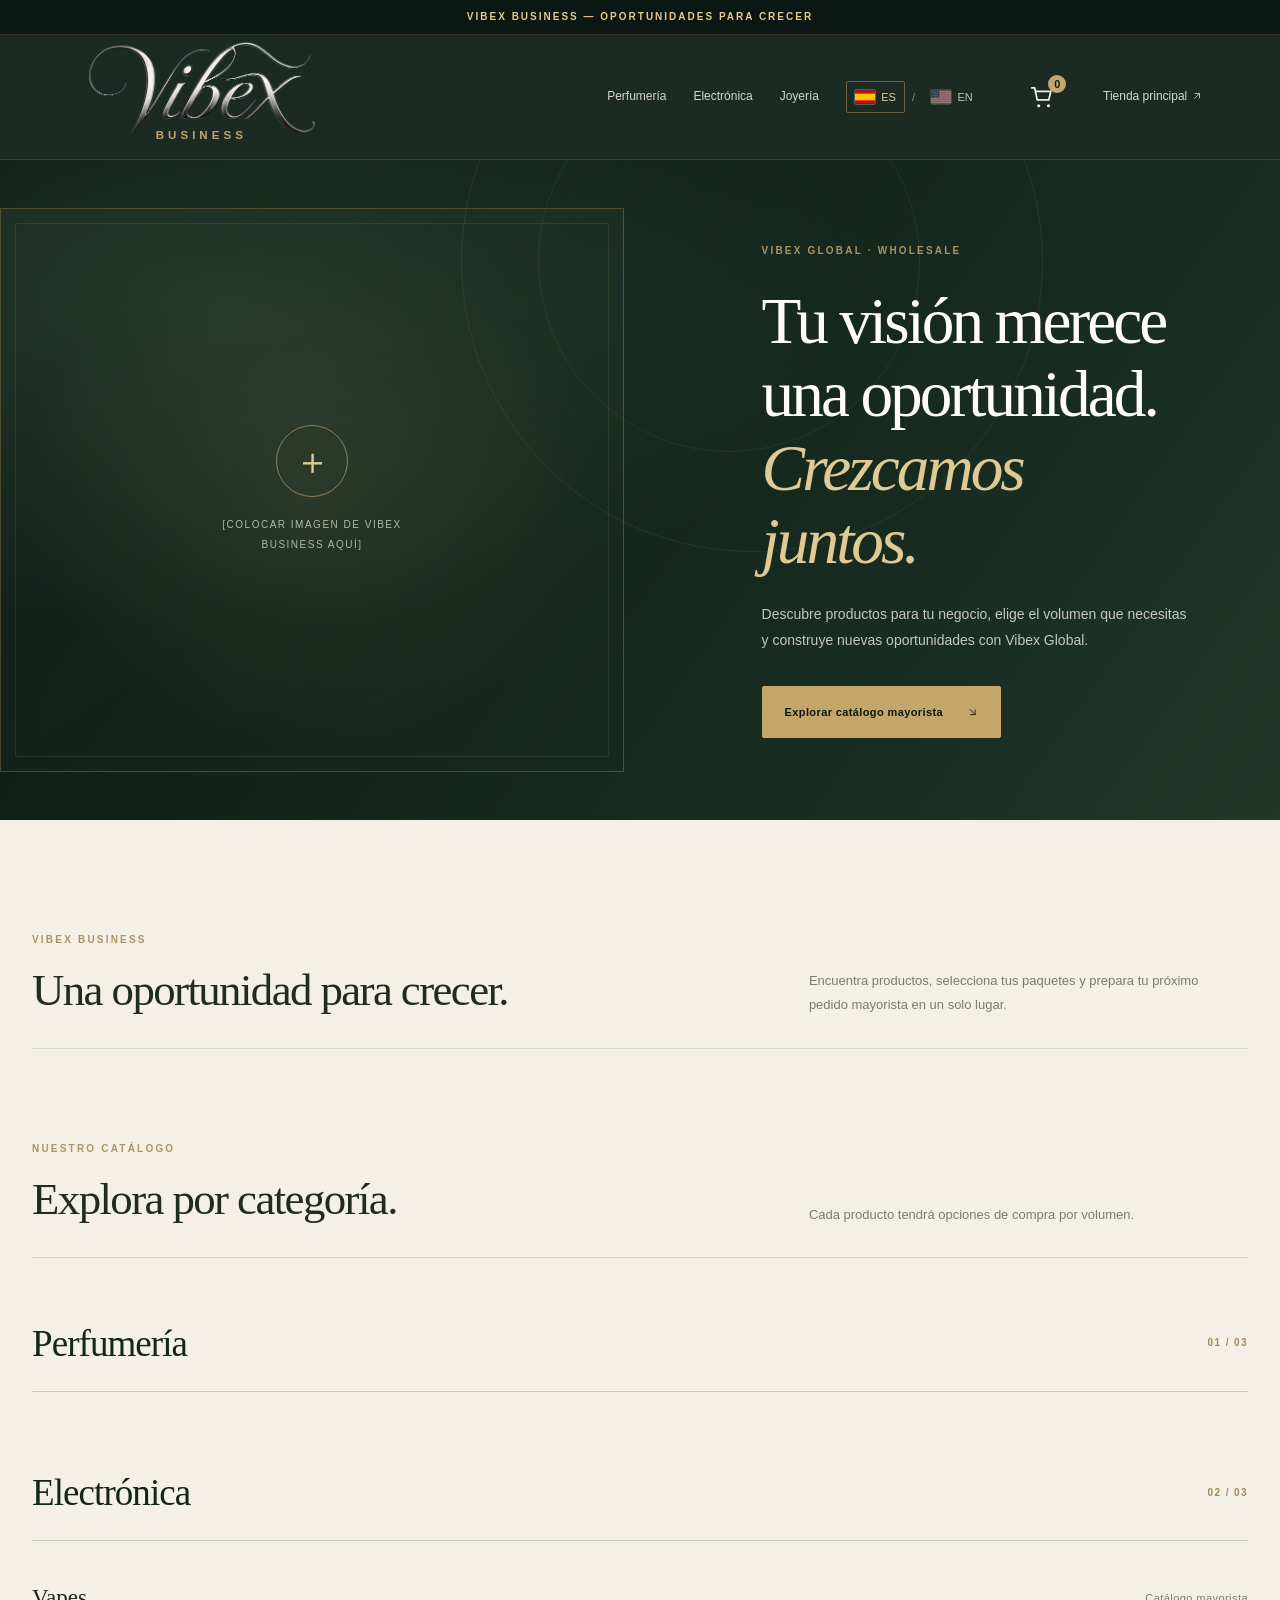
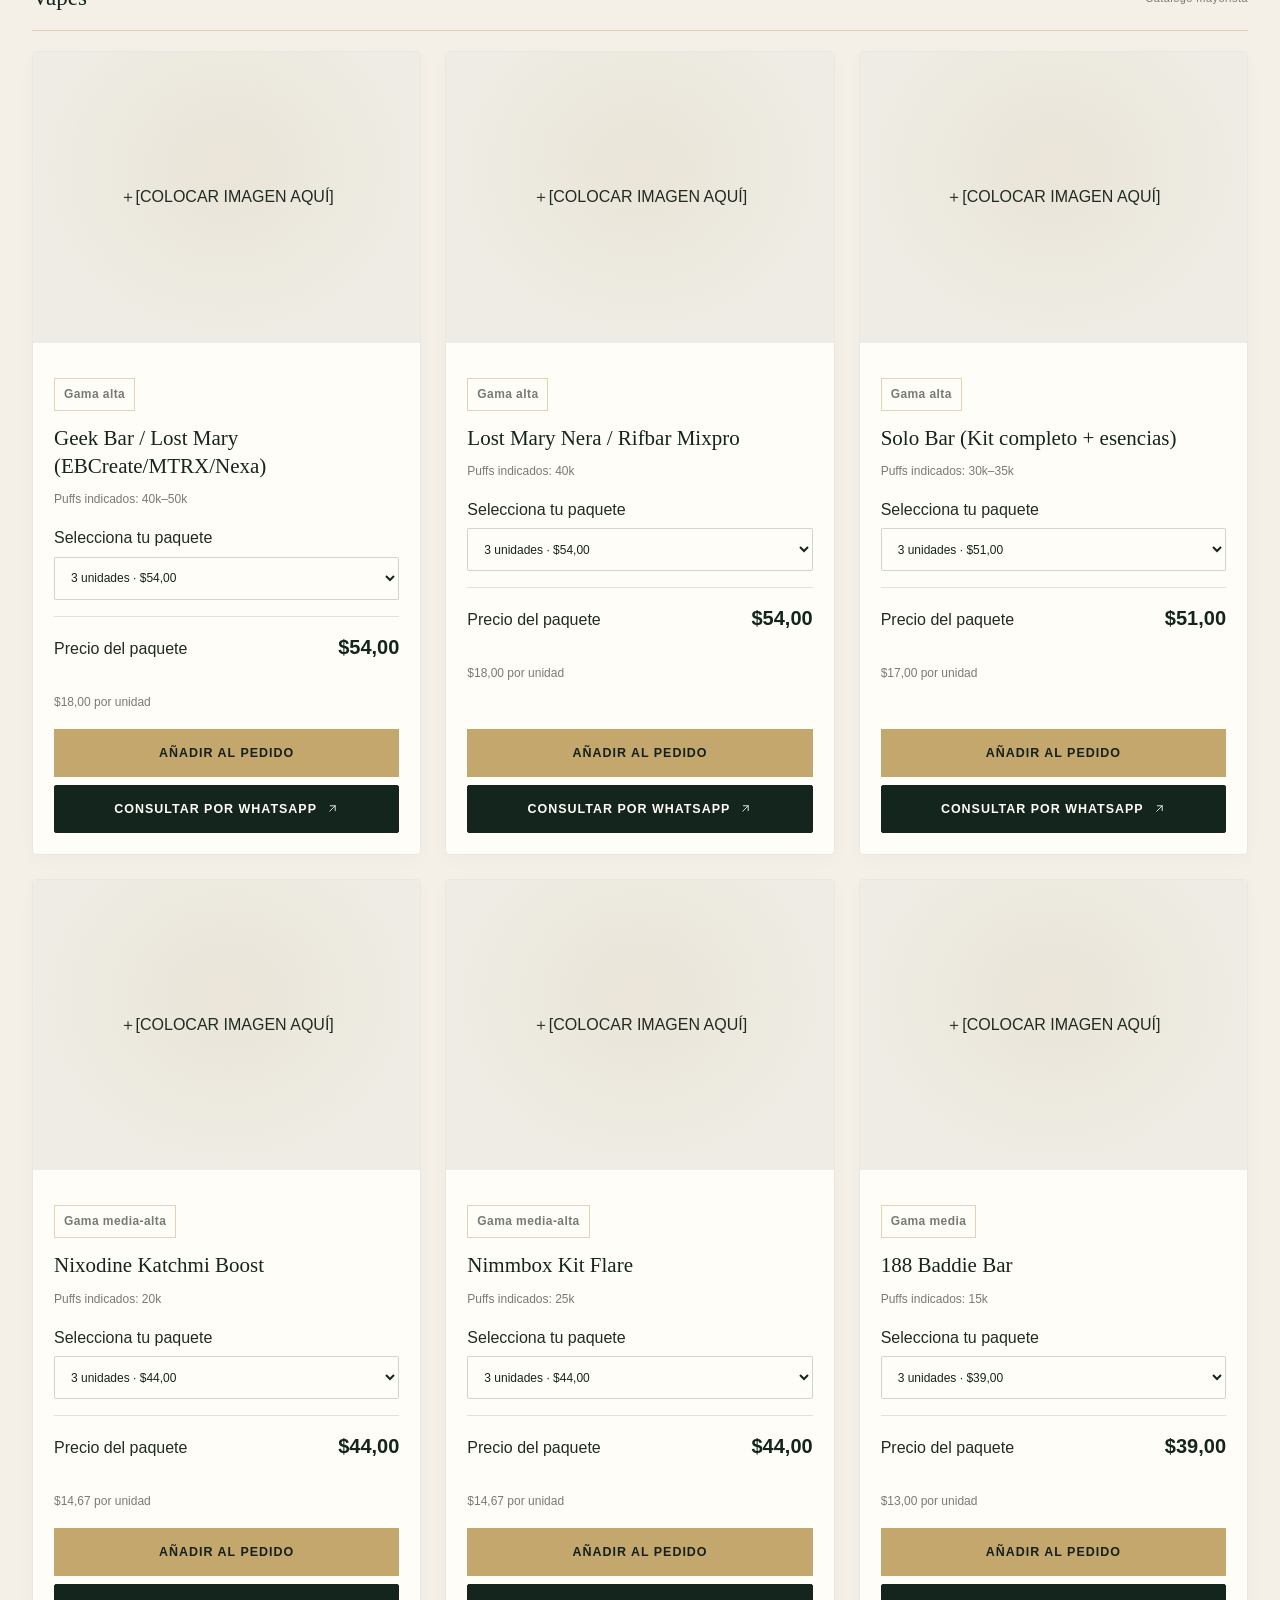
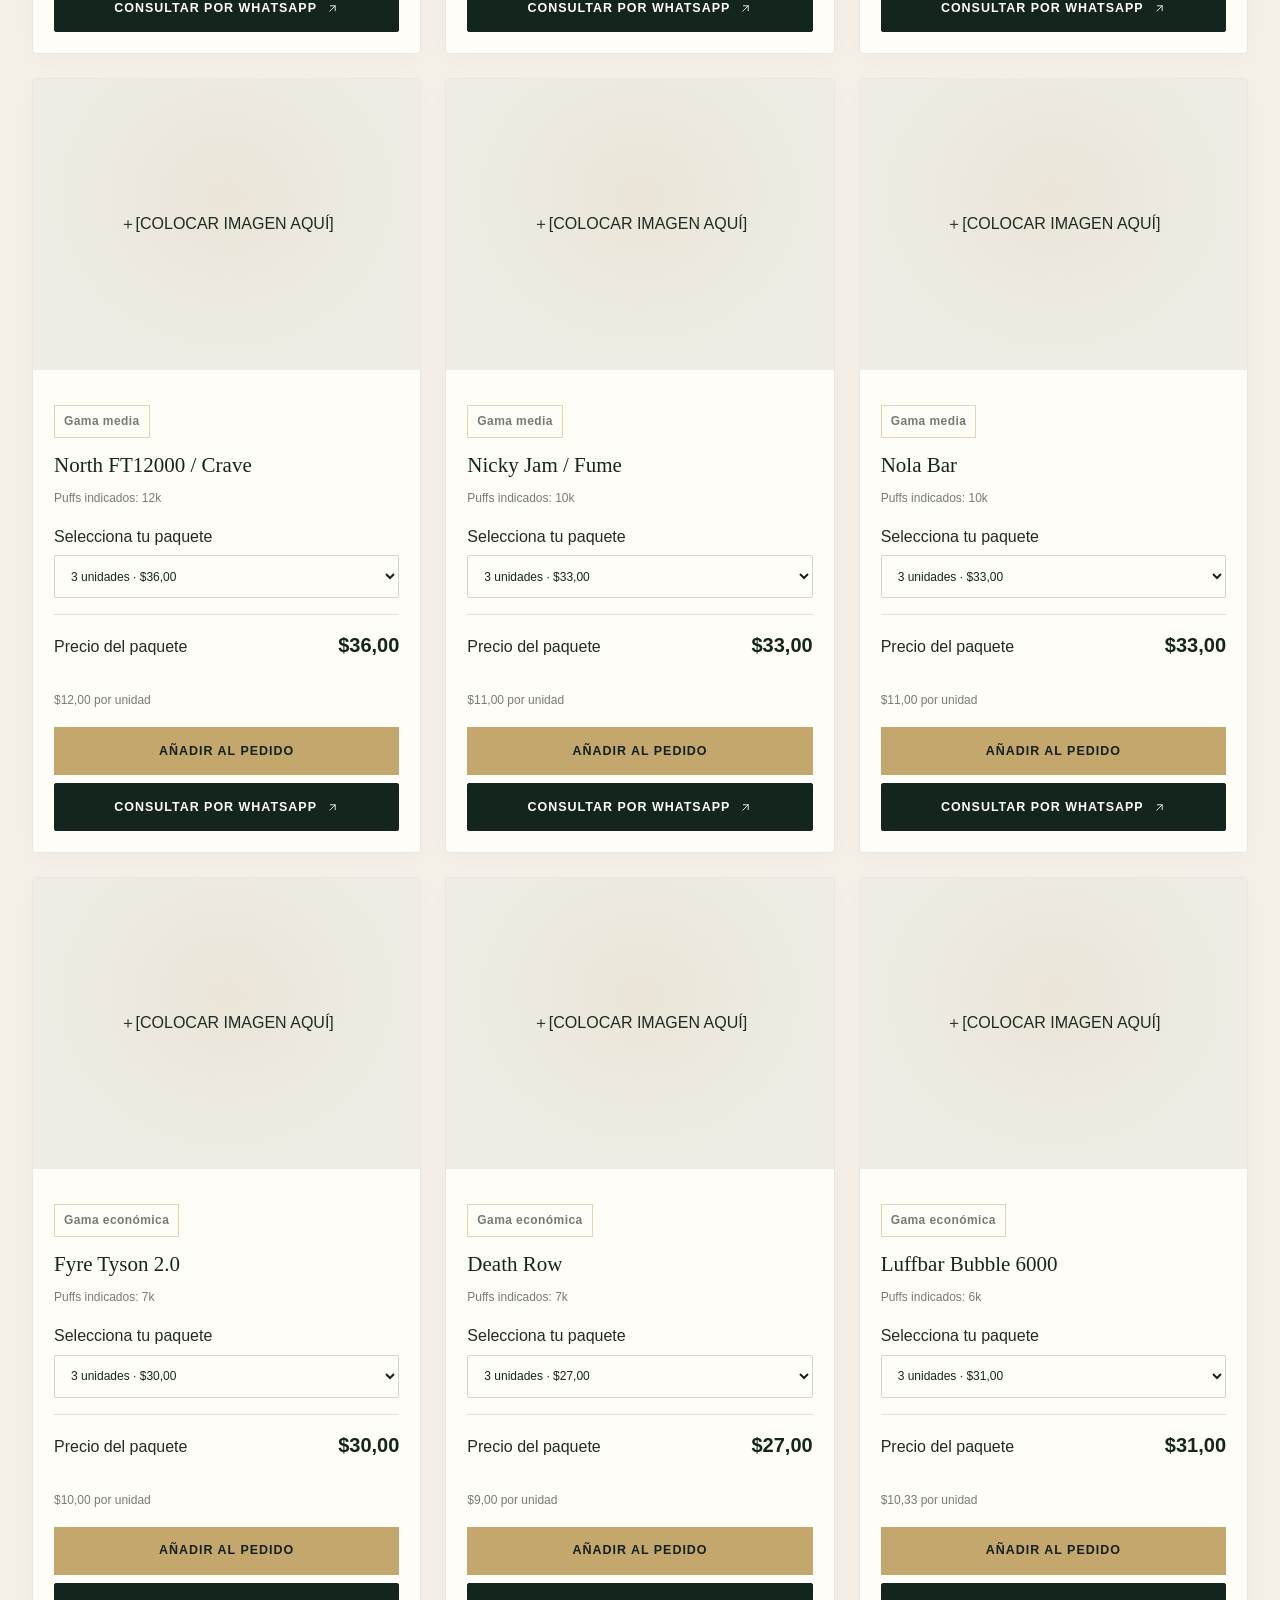
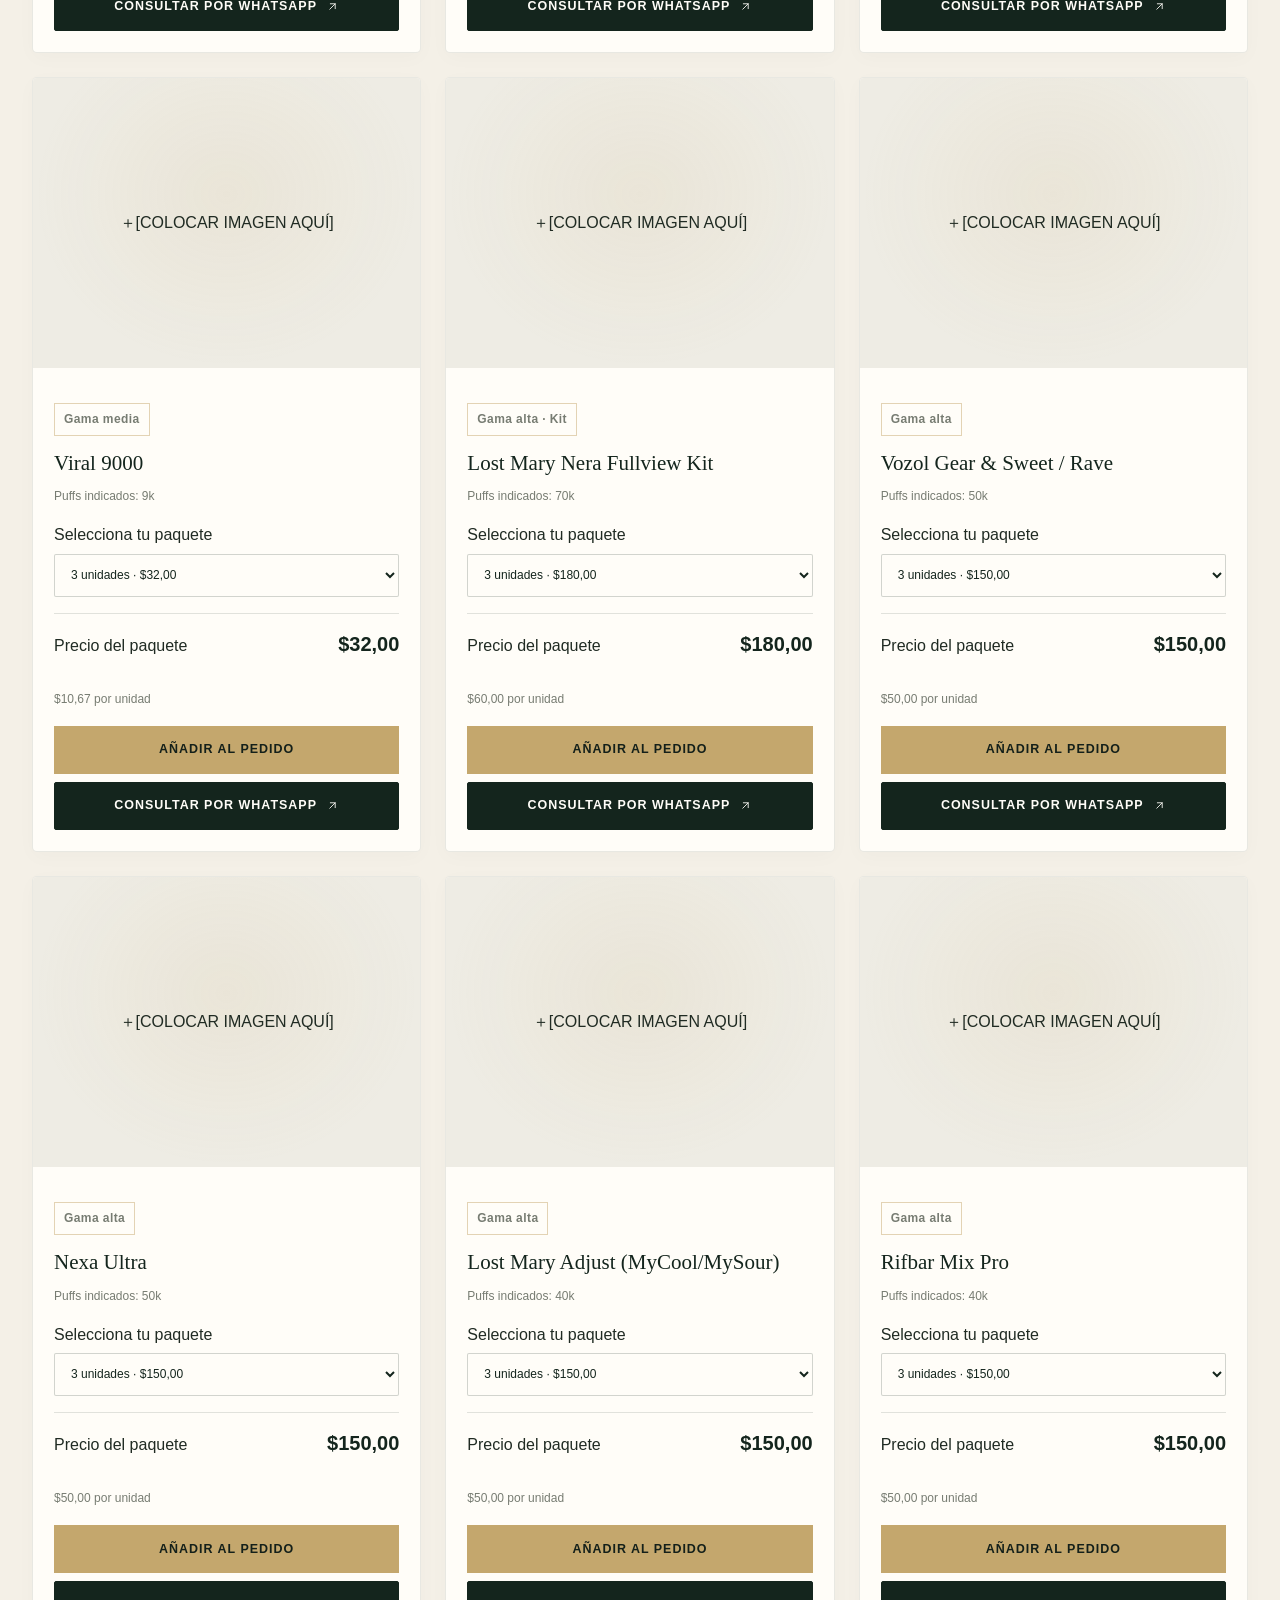
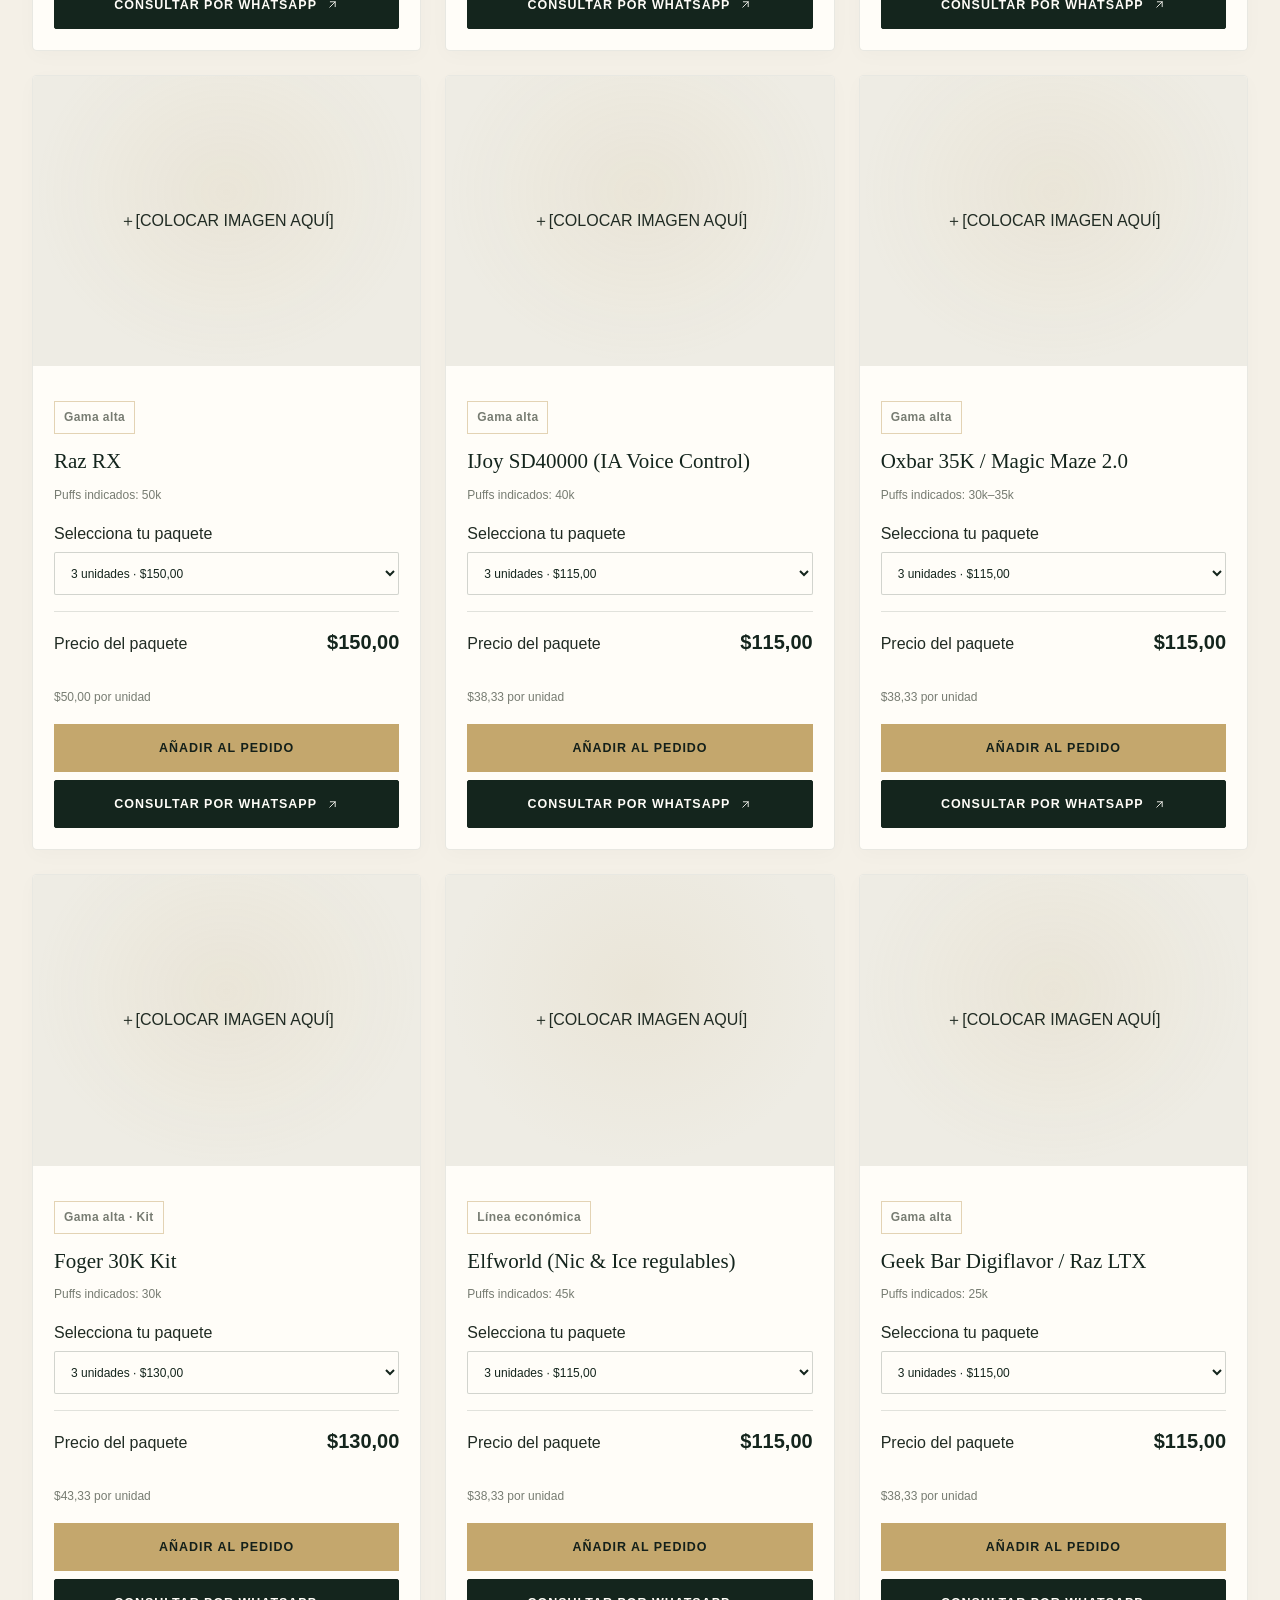
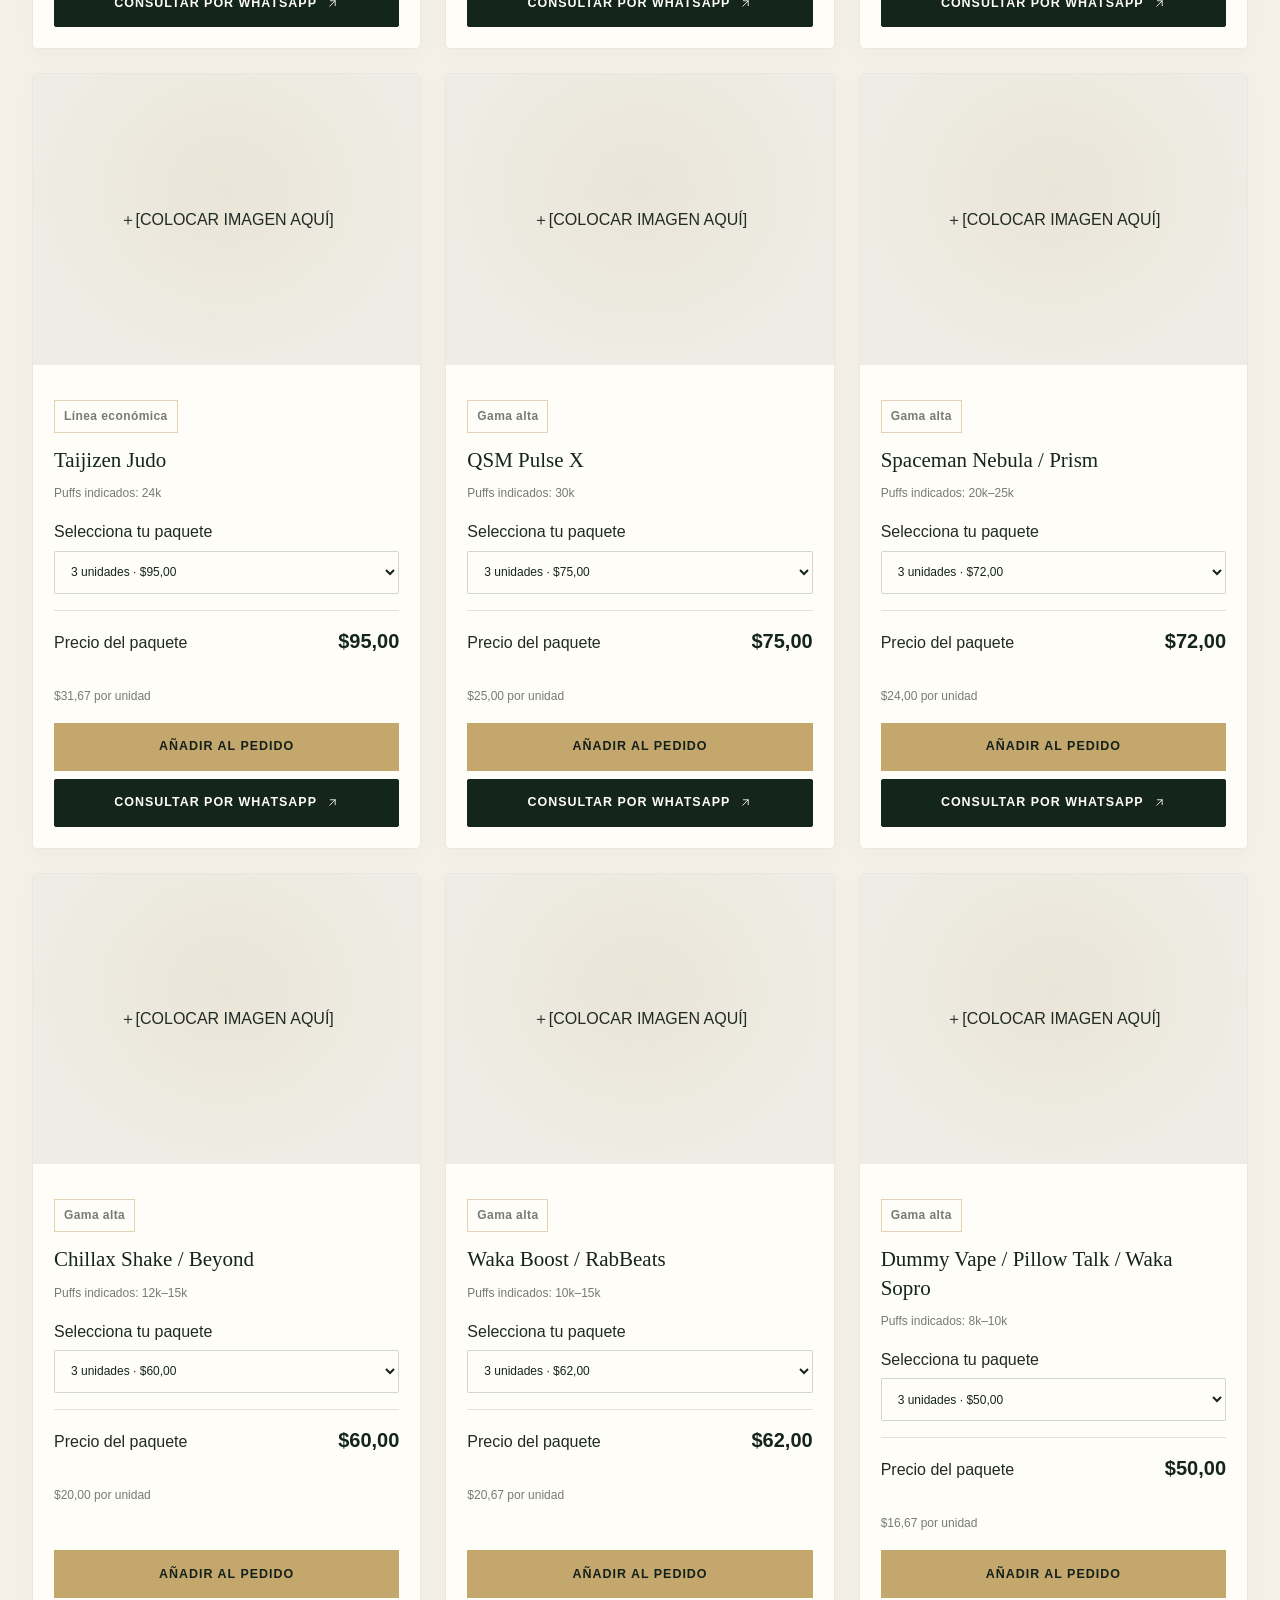
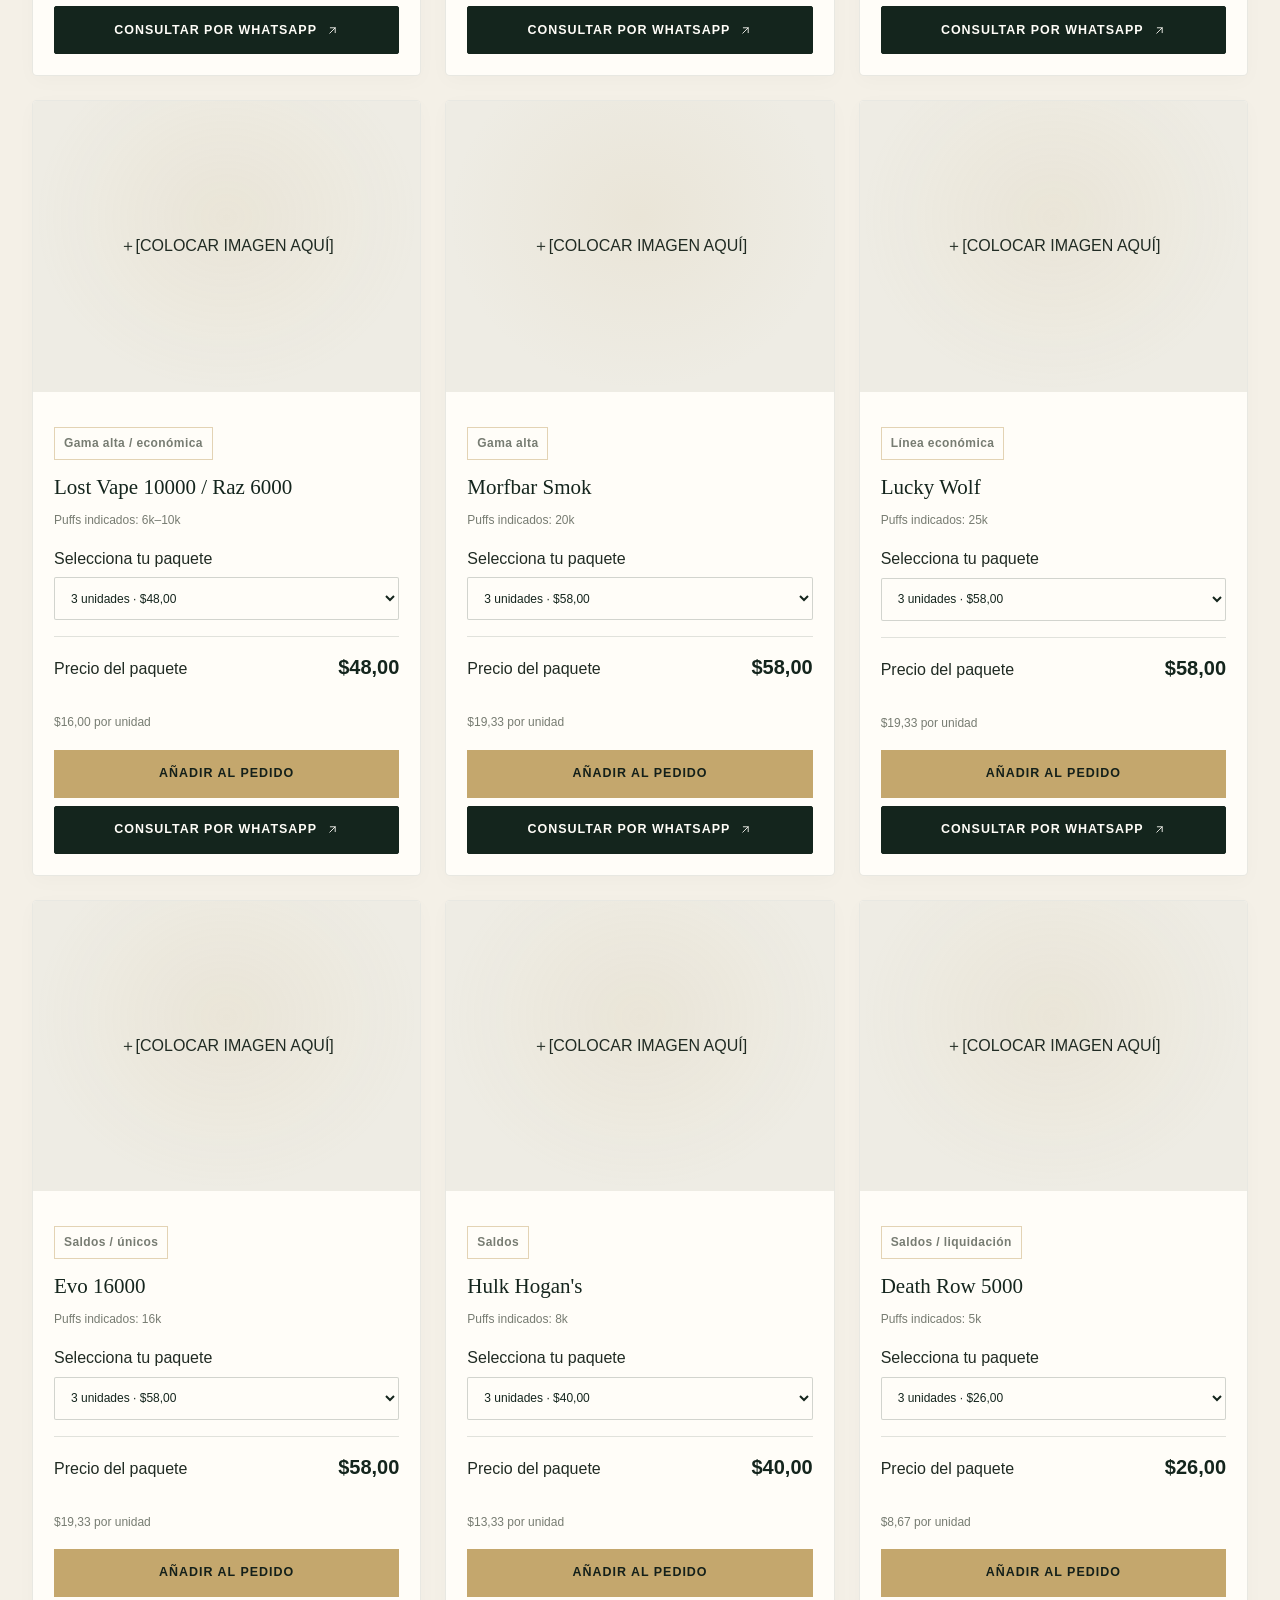
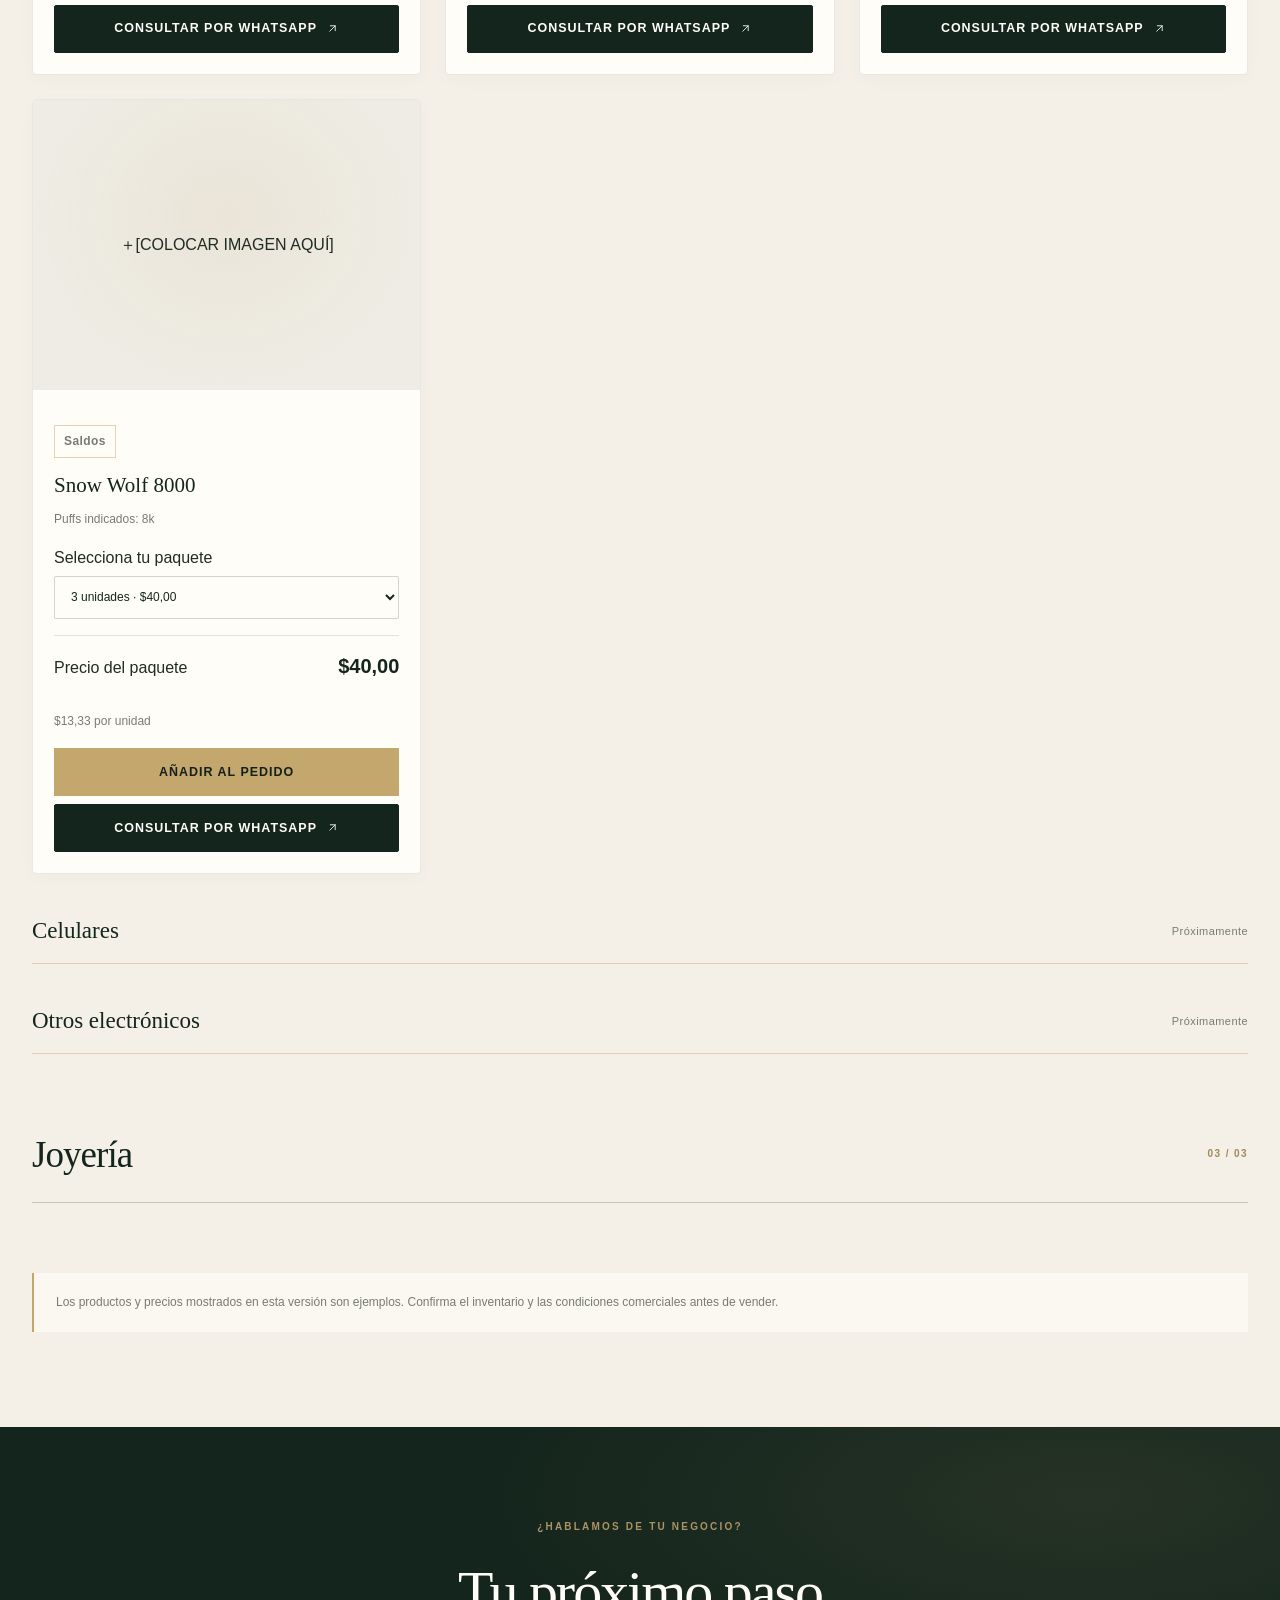
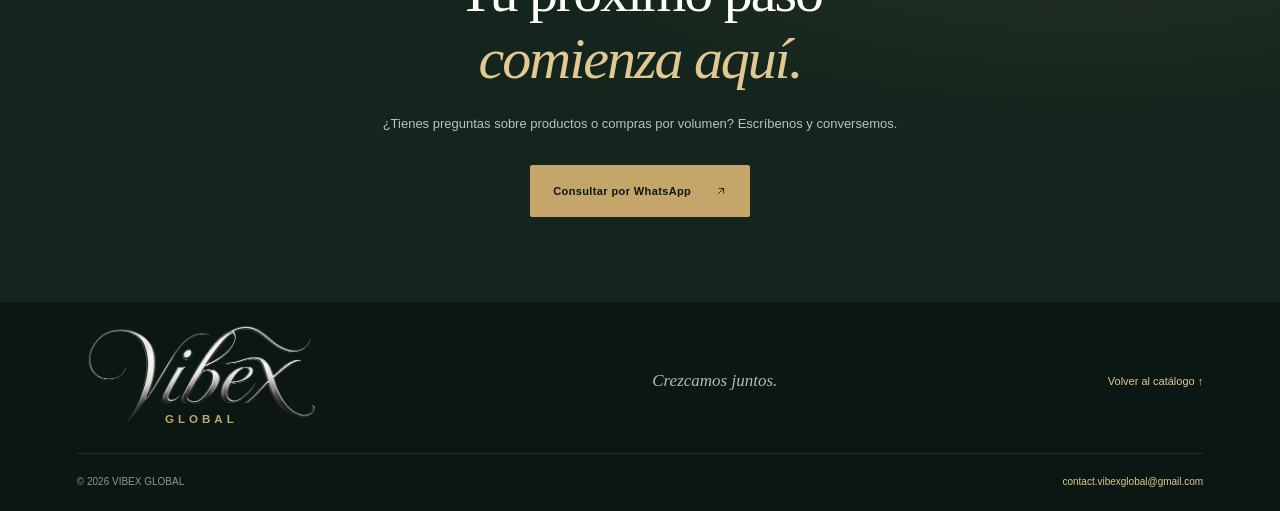
<file: business.html>
<!DOCTYPE html>
<html lang="es">
<head>
  <meta charset="UTF-8">
  <meta name="viewport" content="width=device-width, initial-scale=1.0">
  <meta name="theme-color" content="#171b17">
  <meta name="description" content="Vibex Business: oportunidades de compra mayorista para emprendedores y negocios.">
  <title>VIBEX BUSINESS — Crezcamos juntos</title>

    <link rel="stylesheet" href="businessestilos.css">
  <script src="business.js" defer></script>
  <script src="business.js" defer></script>
<script src="business-pedido.js" defer></script>
</head>

<body class="business-page">

  <div class="announcement">
    <p data-i18n="announcement">
      VIBEX BUSINESS — OPORTUNIDADES PARA CRECER
    </p>
  </div>

  <header class="site-header">
   <a class="brand" href="index.html" aria-label="Volver a Vibex Global">
  <img src="img/transparente-vibex.png" alt="Vibex" class="brand-logo">
  <span class="brand-subtitle">BUSINESS</span>
</a>

    <nav class="main-nav" aria-label="Navegación principal">
  <a class="nav-link" href="#perfumeria" data-i18n="perfume">Perfumería</a>
  <a class="nav-link" href="#electronica" data-i18n="electronics">Electrónica</a>
  <a class="nav-link" href="#joyeria" data-i18n="jewelry">Joyería</a>

  <div class="language-switch" aria-label="Seleccionar idioma">
  <button class="language-button active" type="button" data-language="es" aria-pressed="true">
    <svg class="flag" viewBox="0 0 24 16" aria-hidden="true">
      <rect width="24" height="16" fill="#c60b1e"/>
      <rect y="4" width="24" height="8" fill="#ffc400"/>
    </svg>
    <span>ES</span>
  </button>

  <span aria-hidden="true">/</span>

  <button class="language-button" type="button" data-language="en" aria-pressed="false">
    <svg class="flag" viewBox="0 0 24 16" aria-hidden="true">
      <rect width="24" height="16" fill="#fff"/>
      <g fill="#b22234">
        <rect y="0" width="24" height="1.23"/>
        <rect y="2.46" width="24" height="1.23"/>
        <rect y="4.92" width="24" height="1.23"/>
        <rect y="7.38" width="24" height="1.23"/>
        <rect y="9.85" width="24" height="1.23"/>
        <rect y="12.31" width="24" height="1.23"/>
        <rect y="14.77" width="24" height="1.23"/>
      </g>
      <rect width="10" height="8.6" fill="#3c3b6e"/>
      <g fill="#fff">
        <circle cx="2.2" cy="2" r=".6"/><circle cx="5" cy="2" r=".6"/><circle cx="7.8" cy="2" r=".6"/>
        <circle cx="3.6" cy="4.3" r=".6"/><circle cx="6.4" cy="4.3" r=".6"/>
        <circle cx="2.2" cy="6.6" r=".6"/><circle cx="5" cy="6.6" r=".6"/><circle cx="7.8" cy="6.6" r=".6"/>
      </g>
    </svg>
    <span>EN</span>
  </button>
</div>

  <!-- CARRITO: antes de "Tienda principal" -->
  <button class="bag-button" id="cartToggle" type="button" aria-label="Abrir pedido">
    <span class="bag-icon">
      <svg viewBox="0 0 24 24" aria-hidden="true">
        <circle cx="9" cy="20" r="1.4"></circle>
        <circle cx="18" cy="20" r="1.4"></circle>
        <path d="M2.5 3.5h2.7l2.4 11.2h10.6l2-8H6.2"></path>
      </svg>
      <span class="bag-count" id="cartCount">0</span>
    </span>
  </button>

  <a class="nav-link" href="index.html" data-i18n="backStore">
    	Tienda principal <span class="arrow" aria-hidden="true"></span>
  </a>
</nav>
  </header>

  <main>
    <!-- PORTADA DE NEGOCIOS -->
    <section class="business-hero">
      <div class="business-hero-visual">
        <span class="placeholder-symbol">＋</span>
        <span data-i18n="heroImage">[COLOCAR IMAGEN DE VIBEX BUSINESS AQUÍ]</span>
      </div>

      <div class="business-hero-content">
        <span class="eyebrow">VIBEX GLOBAL · WHOLESALE</span>

        <h1 data-i18n="heroTitle">
          Tu visión merece una oportunidad.
          <br>
          <em>Crezcamos juntos.</em>
        </h1>

        <p data-i18n="heroDescription">
          Descubre productos para tu negocio, elige el volumen que
          necesitas y construye nuevas oportunidades con Vibex Global.
        </p>

        <a class="button button-light" href="#catalogo">
          <span data-i18n="exploreCatalog">Explorar catálogo mayorista</span>
          <span class="arrow arrow--down" aria-hidden="true"></span>
        </a>
      </div>
    </section>

    <!-- PRESENTACIÓN -->
    <section class="section business-intro">
      <div class="section-heading">
        <div>
          <span class="eyebrow" data-i18n="businessLabel">VIBEX BUSINESS</span>
          <h2 data-i18n="businessTitle">Una oportunidad para crecer.</h2>
        </div>
        <p data-i18n="businessDescription">
          Encuentra productos, selecciona tus paquetes y prepara tu
          próximo pedido mayorista en un solo lugar.
        </p>
      </div>
    </section>

    <!-- CATÁLOGO -->
    <section class="section business-catalog" id="catalogo">
      <div class="section-heading">
        <div>
          <span class="eyebrow" data-i18n="catalogLabel">NUESTRO CATÁLOGO</span>
          <h2 data-i18n="catalogTitle">Explora por categoría.</h2>
        </div>
        <p data-i18n="catalogDescription">
          Cada producto tendrá opciones de compra por volumen.
        </p>
      </div>

      <!-- PERFUMERÍA -->
      <section class="business-category" id="perfumeria">
        <div class="business-category-heading">
          <h2 data-i18n="perfume">Perfumería</h2>
          <span>01 / 03</span>
        </div>
        <div class="business-product-grid" id="perfumeGrid"></div>
      </section>

      
      <!-- ELECTRÓNICA -->
      <section class="business-category" id="electronica">

        <div class="business-category-heading">
          <h2 data-i18n="electronics">Electrónica</h2>
          <span>02 / 03</span>
        </div>

        <!-- SUBCATEGORÍA: VAPES -->
        <div class="business-subcategory" id="vapes">
          <div class="business-subcategory-heading">
            <h3>Vapes</h3>
            <p>Catálogo mayorista</p>
          </div>

          <div class="business-product-grid" id="electronicsGrid"></div>
        </div>

        <!-- SUBCATEGORÍA: CELULARES -->
        <div class="business-subcategory" id="celulares">
          <div class="business-subcategory-heading">
            <h3>Celulares</h3>
            <p>Próximamente</p>
          </div>

          <div class="business-product-grid" id="mobilesGrid"></div>
        </div>

        <!-- SUBCATEGORÍA: OTROS ELECTRÓNICOS -->
        <div class="business-subcategory" id="otros-electronicos">
          <div class="business-subcategory-heading">
            <h3>Otros electrónicos</h3>
            <p>Próximamente</p>
          </div>

          <div class="business-product-grid" id="otherElectronicsGrid"></div>
        </div>

      </section>

      <!-- JOYERÍA -->
      <section class="business-category" id="joyeria">
        <div class="business-category-heading">
          <h2 data-i18n="jewelry">Joyería</h2>
          <span>03 / 03</span>
        </div>
        <div class="business-product-grid" id="jewelryGrid"></div>
      </section>

      <p class="demo-notice" data-i18n="demoNotice">
        Los productos y precios mostrados en esta versión son ejemplos.
        Confirma el inventario y las condiciones comerciales antes de vender.
      </p>
    </section>

    <!-- CONTACTO COMERCIAL -->
    <section class="contact-section business-contact">
      <div class="contact-inner">
        <span class="eyebrow" data-i18n="contactLabel">¿HABLAMOS DE TU NEGOCIO?</span>
        <h2 data-i18n="contactTitle">Tu próximo paso<br><em>comienza aquí.</em></h2>
        <p data-i18n="contactDescription">
          ¿Tienes preguntas sobre productos o compras por volumen?
          Escríbenos y conversemos.
        </p>
        <a class="button button-light"
          href="https://wa.me/593984692292"
          target="_blank" rel="noopener noreferrer">
          <span data-i18n="contactButton">Consultar por WhatsApp</span>
          <span class="arrow" aria-hidden="true"></span>
        </a>
      </div>
    </section>
  </main>

  <footer class="site-footer">
    <div class="footer-top">
      <a class="brand footer-brand" href="index.html">
  <img src="img/transparente-vibex.png" alt="Vibex" class="brand-logo">
  <span class="brand-subtitle">GLOBAL</span>
</a>
      <p data-i18n="footerPhrase">Crezcamos juntos.</p>
      <a href="#catalogo" class="back-to-top" data-i18n="backToCatalog">
        Volver al catálogo ↑
      </a>
    </div>
    <div class="footer-bottom">
      <span>© <span id="currentYear"></span> VIBEX GLOBAL</span>
      <a href="mailto:contact.vibexglobal@gmail.com">contact.vibexglobal@gmail.com</a>
    </div>
  </footer>

  
</body>
</html>
</file>
<file: businessestilos.css>
/* =========================================================
   VIBEX BUSINESS — IDENTIDAD VISUAL MAYORISTA
   Paleta: verde profundo + crema + dorado
   Archivo: businessestilos.css
   ========================================================= */

/* 01. VARIABLES Y CONFIGURACIÓN GENERAL */

:root {
  --vb-green: #14251d;
  --vb-green-deep: #0b1712;
  --vb-green-light: #203a2d;
  --vb-gold: #c5a66a;
  --vb-gold-light: #e0c993;
  --vb-cream: #f4f0e7;
  --vb-white: #fffdf8;
  --vb-text: #202b23;
  --vb-muted: #777c72;
  --vb-border: rgba(30, 49, 37, 0.13);
  --vb-radius: 5px;
  --vb-shadow: 0 16px 45px rgba(11, 23, 18, 0.08);
  --vb-transition: 260ms ease;
}

* {
  box-sizing: border-box;
}

html {
  scroll-behavior: smooth;
  scroll-padding-top: 100px;
}

body.business-page {
  margin: 0;
  background: var(--vb-cream);
  color: var(--vb-text);
  font-family: "Segoe UI", Arial, sans-serif;
  font-size: 16px;
  line-height: 1.65;
  -webkit-font-smoothing: antialiased;
  overflow-x: hidden;
}

body.business-page a {
  color: inherit;
}

body.business-page button,
body.business-page select {
  font: inherit;
}

body.business-page a:focus-visible,
body.business-page button:focus-visible,
body.business-page select:focus-visible {
  outline: 2px solid var(--vb-gold);
  outline-offset: 4px;
}

body.business-page ::selection {
  background: var(--vb-gold);
  color: var(--vb-green-deep);
}


/* 02. FRANJA SUPERIOR */

.announcement {
  position: relative;
  z-index: 20;
  padding: 8px 18px;
  background: var(--vb-green-deep);
  color: var(--vb-gold-light);
  text-align: center;
  border-bottom: 1px solid rgba(197, 166, 106, 0.2);
}

.announcement p {
  margin: 0;
  font-size: 10px;
  font-weight: 600;
  letter-spacing: 0.2em;
  line-height: 1.8;
}


/* 03. ENCABEZADO Y NAVEGACIÓN */

.business-page .site-header {
  position: sticky;
  top: 0;
  z-index: 100;
  display: flex;
  align-items: center;
  justify-content: space-between;
  gap: 30px;
  width: 100%;
  padding: 18px clamp(24px, 6vw, 100px);
  background: rgba(20, 37, 29, 0.97);
  color: var(--vb-white);
  border-bottom: 1px solid rgba(197, 166, 106, 0.2);
  backdrop-filter: blur(16px);
  -webkit-backdrop-filter: blur(16px);
}

.business-page .brand {
  display: inline-flex;
  flex-direction: column;
  flex-shrink: 0;
  gap: 0;
  color: var(--vb-white);
  text-decoration: none;
  line-height: 1;
}

.business-page .brand-name {
  font-family: Georgia, "Times New Roman", serif;
  font-size: 31px;
  font-weight: 700;
  letter-spacing: 0.12em;
}

.business-page .brand-subtitle {
  margin-top: 7px;
  color: var(--vb-gold);
  font-size: 9px;
  font-weight: 600;
  letter-spacing: 0.42em;
}

.business-page .main-nav {
  display: flex;
  align-items: center;
  justify-content: flex-end;
  flex-wrap: wrap;
  gap: clamp(14px, 2.1vw, 32px);
}

.business-page .nav-link {
  position: relative;
  padding: 9px 0;
  color: rgba(255, 253, 248, 0.82);
  font-size: 12px;
  font-weight: 500;
  text-decoration: none;
  transition: color var(--vb-transition);
}

.business-page .nav-link::after {
  position: absolute;
  right: 0;
  bottom: 3px;
  left: 0;
  height: 1px;
  background: var(--vb-gold);
  content: "";
  transform: scaleX(0);
  transform-origin: left;
  transition: transform var(--vb-transition);
}

.business-page .nav-link:hover {
  color: var(--vb-gold-light);
}

.business-page .nav-link:hover::after {
  transform: scaleX(1);
}

.business-page .language-switch {
  display: inline-flex;
  align-items: center;
  gap: 7px;
  color: rgba(255, 253, 248, 0.45);
  font-size: 11px;
}

.business-page .language-button {
  padding: 6px 8px;
  border: 1px solid transparent;
  border-radius: 2px;
  background: transparent;
  color: rgba(255, 253, 248, 0.7);
  cursor: pointer;
  font-size: 11px;
  transition: all var(--vb-transition);
}

.business-page .language-button:hover,
.business-page .language-button.active {
  border-color: rgba(197, 166, 106, 0.45);
  color: var(--vb-gold-light);
}


/* 04. PORTADA PRINCIPAL */

.business-page .business-hero {
  position: relative;
  display: grid;
  grid-template-columns: minmax(0, 1.05fr) minmax(0, 0.95fr);
  align-items: stretch;
  min-height: 560px;
  background:
    radial-gradient(
      ellipse at 15% 20%,
      rgba(50, 83, 60, 0.42),
      transparent 45%
    ),
    linear-gradient(125deg, #0b1712, #172b20 65%, #20372a);
  color: var(--vb-white);
  overflow: hidden;
}

.business-page .business-hero::before {
  position: absolute;
  top: -190px;
  left: 36%;
  width: 580px;
  height: 580px;
  border: 1px solid rgba(197, 166, 106, 0.11);
  border-radius: 50%;
  content: "";
  pointer-events: none;
}

.business-page .business-hero::after {
  position: absolute;
  top: -90px;
  left: 42%;
  width: 380px;
  height: 380px;
  border: 1px solid rgba(197, 166, 106, 0.1);
  border-radius: 50%;
  content: "";
  pointer-events: none;
}

.business-page .business-hero-content {
  position: relative;
  z-index: 2;
  display: flex;
  flex-direction: column;
  align-items: flex-start;
  justify-content: center;
  padding: 82px clamp(28px, 7vw, 105px);
}

.business-page .eyebrow {
  display: inline-block;
  color: #aa9464;
  font-size: 10px;
  font-weight: 700;
  letter-spacing: 0.22em;
  line-height: 1.8;
  text-transform: uppercase;
}

.business-page .business-hero h1 {
  max-width: 650px;
  margin: 25px 0 23px;
  font-family: Georgia, "Times New Roman", serif;
  font-size: clamp(40px, 5.1vw, 69px);
  font-weight: 400;
  letter-spacing: -0.045em;
  line-height: 1.12;
}

.business-page .business-hero h1 em,
.business-page .contact-inner h2 em {
  color: var(--vb-gold-light);
  font-weight: 400;
}

.business-page .business-hero-content > p {
  max-width: 465px;
  margin: 0 0 32px;
  color: rgba(255, 253, 248, 0.74);
  font-size: 14px;
  line-height: 1.9;
}

.business-page .business-hero-visual {
  position: relative;
  display: flex;
  flex-direction: column;
  align-items: center;
  justify-content: center;
  gap: 18px;
  min-height: 400px;
  margin: 48px 48px 48px 0;
  padding: 30px;
  border: 1px solid rgba(197, 166, 106, 0.3);
  background:
    radial-gradient(
      ellipse at center,
      rgba(197, 166, 106, 0.1),
      transparent 65%
    ),
    linear-gradient(
      145deg,
      rgba(255, 255, 255, 0.035),
      rgba(255, 255, 255, 0.005)
    );
  color: rgba(255, 253, 248, 0.65);
  text-align: center;
  overflow: hidden;
}

.business-page .business-hero-visual::before {
  position: absolute;
  inset: 14px;
  border: 1px solid rgba(197, 166, 106, 0.12);
  content: "";
  pointer-events: none;
}

.business-page .placeholder-symbol {
  display: grid;
  place-items: center;
  width: 72px;
  height: 72px;
  border: 1px solid rgba(197, 166, 106, 0.65);
  border-radius: 50%;
  color: var(--vb-gold-light);
  font-family: Georgia, serif;
  font-size: 37px;
  font-weight: 300;
}

.business-page .business-hero-visual > span:last-child {
  max-width: 240px;
  font-size: 10px;
  letter-spacing: 0.15em;
  line-height: 2;
}


/* 05. BOTONES */

.business-page .button {
  display: inline-flex;
  align-items: center;
  justify-content: center;
  gap: 24px;
  min-height: 52px;
  padding: 15px 22px;
  border: 1px solid var(--vb-gold);
  border-radius: 2px;
  font-size: 11px;
  font-weight: 700;
  letter-spacing: 0.035em;
  text-align: center;
  text-decoration: none;
  transition:
    background var(--vb-transition),
    color var(--vb-transition),
    border-color var(--vb-transition),
    transform var(--vb-transition);
}

.business-page .button-light {
  background: var(--vb-gold);
  color: var(--vb-green-deep);
}

.business-page .button-light:hover {
  transform: translateY(-3px);
  border-color: var(--vb-gold-light);
  background: var(--vb-gold-light);
  box-shadow: 0 10px 28px rgba(0, 0, 0, 0.14);
}


/* 06. SECCIONES GENERALES */

.business-page .section {
  width: min(100% - 64px, 1320px);
  margin-inline: auto;
}

.business-page .business-intro {
  padding-top: 105px;
  padding-bottom: 85px;
}

.business-page .section-heading {
  display: grid;
  grid-template-columns: minmax(0, 1fr) minmax(250px, 0.6fr);
  align-items: end;
  gap: 45px;
  padding-bottom: 30px;
  border-bottom: 1px solid var(--vb-border);
}

.business-page .section-heading h2 {
  margin: 13px 0 0;
  font-family: Georgia, "Times New Roman", serif;
  font-size: clamp(30px, 3.5vw, 45px);
  font-weight: 400;
  letter-spacing: -0.035em;
  line-height: 1.2;
}

.business-page .section-heading > p {
  max-width: 430px;
  margin: 0;
  color: var(--vb-muted);
  font-size: 13px;
  line-height: 1.9;
}


/* 07. CATÁLOGO MAYORISTA */

.business-page .business-catalog {
  padding-bottom: 95px;
}

.business-page .business-catalog > .section-heading {
  margin-bottom: 55px;
}

.business-page .business-category {
  margin-bottom: 70px;
  scroll-margin-top: 120px;
}

.business-page .business-category-heading {
  display: flex;
  align-items: center;
  justify-content: space-between;
  gap: 20px;
  margin-bottom: 27px;
  padding-bottom: 17px;
  border-bottom: 1px solid rgba(30, 49, 37, 0.22);
}

.business-page .business-category-heading h2 {
  margin: 0;
  color: var(--vb-green);
  font-family: Georgia, "Times New Roman", serif;
  font-size: clamp(27px, 3vw, 37px);
  font-weight: 400;
  letter-spacing: -0.025em;
}

.business-page .business-category-heading > span {
  color: #a18a58;
  font-size: 10px;
  font-weight: 700;
  letter-spacing: 0.14em;
}


/* 08. SUBCATEGORÍAS */

.business-page .business-subcategory {
  margin-top: 38px;
}

.business-page .business-subcategory-heading {
  display: flex;
  align-items: center;
  justify-content: space-between;
  flex-wrap: wrap;
  gap: 10px 20px;
  margin-bottom: 20px;
  padding-bottom: 13px;
  border-bottom: 1px solid rgba(197, 166, 106, 0.45);
}

.business-page .business-subcategory-heading h3 {
  margin: 0;
  color: var(--vb-green);
  font-family: Georgia, "Times New Roman", serif;
  font-size: 23px;
  font-weight: 400;
}

.business-page .business-subcategory-heading p {
  margin: 0;
  color: var(--vb-muted);
  font-size: 11px;
  letter-spacing: 0.04em;
}

.business-page .business-subcategory .business-product-grid:empty {
  display: none;
}

.business-page .business-subcategory:has(.business-product-grid:empty) {
  margin-bottom: 0;
}


/* 09. CUADRÍCULA DE PRODUCTOS */

.business-page .business-product-grid {
  display: grid;
  grid-template-columns: repeat(3, minmax(0, 1fr));
  align-items: stretch;
  gap: 24px;
}

.business-page .business-product-grid:empty {
  display: none;
}


/* 10. TARJETAS DE PRODUCTO */

.business-page .business-product-card {
  position: relative;
  display: flex;
  flex-direction: column;
  min-width: 0;
  border: 1px solid rgba(30, 49, 37, 0.1);
  border-radius: var(--vb-radius);
  background: var(--vb-white);
  box-shadow: 0 5px 20px rgba(11, 23, 18, 0.025);
  overflow: hidden;
  transition:
    transform var(--vb-transition),
    border-color var(--vb-transition),
    box-shadow var(--vb-transition);
}

.business-page .business-product-card:hover {
  transform: translateY(-5px);
  border-color: rgba(197, 166, 106, 0.75);
  box-shadow: var(--vb-shadow);
}


/* Espacio para las imágenes generadas por business.js */

.business-page .business-product-image {
  position: relative;
  display: flex;
  align-items: center;
  justify-content: center;
  min-height: 230px;
  aspect-ratio: 4 / 3;
  padding: 18px;
  background:
    radial-gradient(
      ellipse at 50% 40%,
      rgba(197, 166, 106, 0.1),
      transparent 70%
    ),
    #eeece4;
  overflow: hidden;
}

.business-page .business-product-image img {
  display: block;
  width: 100%;
  height: 100%;
  max-height: 300px;
  object-fit: contain;
  transition: transform 400ms ease;
}

.business-page .business-product-card:hover .business-product-image img {
  transform: scale(1.055);
}


/* Información de producto */

.business-page .business-product-info {
  display: flex;
  flex: 1;
  flex-direction: column;
  align-items: stretch;
  padding: 23px 21px 21px;
}

.business-page .business-product-info h3,
.business-page .business-product-info h4 {
  margin: 0 0 9px;
  color: var(--vb-green);
  font-family: Georgia, "Times New Roman", serif;
  font-size: 21px;
  font-weight: 400;
  line-height: 1.35;
}

.business-page .business-product-info p {
  color: var(--vb-muted);
  font-size: 12px;
  line-height: 1.75;
}

.business-page .business-product-range {
  display: inline-flex;
  align-self: flex-start;
  margin-bottom: 13px;
  padding: 5px 9px;
  border: 1px solid rgba(197, 166, 106, 0.48);
  color: #826b3d;
  font-size: 10px;
  font-weight: 600;
  letter-spacing: 0.035em;
}

.business-page .business-product-spec {
  margin: 0 0 15px;
  color: var(--vb-muted);
  font-size: 12px;
}


/* Selector de paquetes */

.business-page .business-package-select {
  width: 100%;
  min-height: 43px;
  margin-top: 5px;
  padding: 10px 12px;
  border: 1px solid rgba(30, 49, 37, 0.2);
  border-radius: 2px;
  background: #fffdf8;
  color: var(--vb-green);
  font-size: 12px;
  cursor: pointer;
  transition: border-color var(--vb-transition);
}

.business-page .business-package-select:hover,
.business-page .business-package-select:focus {
  border-color: var(--vb-gold);
}


/* Precio y precio unitario */

.business-page .business-price-line {
  display: flex;
  align-items: baseline;
  justify-content: space-between;
  flex-wrap: wrap;
  gap: 6px 12px;
  margin: 16px 0;
  padding-top: 14px;
  border-top: 1px solid var(--vb-border);
}

.business-page .business-price-line > * {
  margin: 0;
}

.business-page .business-price-line strong,
.business-page .business-price-line .price,
.business-page .business-price-line [data-price] {
  color: var(--vb-green);
  font-size: 20px;
  font-weight: 700;
}

.business-page .business-unit-price {
  color: var(--vb-muted);
  font-size: 11px;
}


/* Botón comercial */

.business-page .business-whatsapp-button {
  display: flex;
  align-items: center;
  justify-content: center;
  gap: 9px;
  width: 100%;
  min-height: 45px;
  margin-top: auto;
  padding: 12px 15px;
  border: 1px solid var(--vb-green);
  border-radius: 2px;
  background: var(--vb-green);
  color: var(--vb-white);
  font-size: 11px;
  font-weight: 600;
  text-align: center;
  text-decoration: none;
  cursor: pointer;
  transition:
    background var(--vb-transition),
    color var(--vb-transition),
    border-color var(--vb-transition);
}

.business-page .business-whatsapp-button:hover {
  border-color: var(--vb-gold);
  background: var(--vb-gold);
  color: var(--vb-green-deep);
}


/* 11. AVISO DE DEMOSTRACIÓN */

.business-page .demo-notice {
  margin: 20px 0 0;
  padding: 19px 22px;
  border-left: 2px solid var(--vb-gold);
  background: rgba(255, 253, 248, 0.65);
  color: var(--vb-muted);
  font-size: 12px;
  line-height: 1.8;
}


/* 12. CONTACTO COMERCIAL */

.business-page .business-contact {
  position: relative;
  padding: 85px 30px;
  background:
    radial-gradient(
      ellipse at 85% 15%,
      rgba(197, 166, 106, 0.1),
      transparent 40%
    ),
    var(--vb-green);
  color: var(--vb-white);
  text-align: center;
  overflow: hidden;
}

.business-page .contact-inner {
  position: relative;
  z-index: 1;
  width: min(100%, 720px);
  margin: 0 auto;
}

.business-page .contact-inner h2 {
  margin: 20px 0;
  font-family: Georgia, "Times New Roman", serif;
  font-size: clamp(37px, 5vw, 58px);
  font-weight: 400;
  letter-spacing: -0.035em;
  line-height: 1.15;
}

.business-page .contact-inner > p {
  max-width: 520px;
  margin: 0 auto 28px;
  color: rgba(255, 253, 248, 0.72);
  font-size: 13px;
  line-height: 1.9;
}


/* 13. PIE DE PÁGINA */

.business-page .site-footer {
  padding: 35px clamp(24px, 6vw, 100px) 20px;
  background: var(--vb-green-deep);
  color: var(--vb-white);
}

.business-page .footer-top {
  display: flex;
  align-items: center;
  justify-content: space-between;
  flex-wrap: wrap;
  gap: 24px;
  padding-bottom: 28px;
}

.business-page .footer-brand .brand-name {
  font-size: 25px;
}

.business-page .footer-top > p {
  margin: 0;
  color: rgba(255, 253, 248, 0.7);
  font-family: Georgia, "Times New Roman", serif;
  font-size: 17px;
  font-style: italic;
}

.business-page .back-to-top {
  color: var(--vb-gold-light);
  font-size: 11px;
  text-decoration: none;
  transition: color var(--vb-transition);
}

.business-page .back-to-top:hover {
  color: var(--vb-white);
}

.business-page .footer-bottom {
  display: flex;
  align-items: center;
  justify-content: space-between;
  flex-wrap: wrap;
  gap: 12px;
  padding-top: 20px;
  border-top: 1px solid rgba(197, 166, 106, 0.18);
  color: rgba(255, 253, 248, 0.55);
  font-size: 10px;
}

.business-page .footer-bottom a {
  color: var(--vb-gold-light);
  text-decoration: none;
}

.business-page .footer-bottom a:hover {
  text-decoration: underline;
}


/* 14. ENTRADA SUAVE DE LAS SECCIONES */

@keyframes vb-fade-up {
  from {
    opacity: 0;
    transform: translateY(14px);
  }

  to {
    opacity: 1;
    transform: translateY(0);
  }
}

.business-page .business-hero-content > *,
.business-page .business-hero-visual {
  animation: vb-fade-up 700ms ease both;
}

.business-page .business-hero-content > :nth-child(2) {
  animation-delay: 80ms;
}

.business-page .business-hero-content > :nth-child(3) {
  animation-delay: 150ms;
}

.business-page .business-hero-content > :nth-child(4) {
  animation-delay: 220ms;
}

.business-page .business-hero-visual {
  animation-delay: 160ms;
}


/* 15. TABLET */

@media (max-width: 1000px) {
  .business-page .site-header {
    gap: 20px;
    padding-inline: 28px;
  }

  .business-page .main-nav {
    gap: 15px;
  }

  .business-page .business-hero {
    grid-template-columns: minmax(0, 1fr) minmax(0, 0.8fr);
    min-height: 470px;
  }

  .business-page .business-hero-content {
    padding: 55px 32px;
  }

  .business-page .business-hero-visual {
    min-height: 330px;
    margin: 40px 30px 40px 0;
  }

  .business-page .business-product-grid {
    grid-template-columns: repeat(2, minmax(0, 1fr));
    gap: 20px;
  }

  .business-page .section-heading {
    gap: 25px;
  }
}


/* 16. MÓVILES */

@media (max-width: 680px) {
  html {
    scroll-padding-top: 150px;
  }

  .announcement {
    padding: 7px 12px;
  }

  .announcement p {
    font-size: 9px;
    letter-spacing: 0.12em;
  }

  .business-page .site-header {
    position: relative;
    flex-direction: column;
    align-items: center;
    gap: 17px;
    padding: 20px 16px 15px;
  }

  .business-page .brand-name {
    font-size: 28px;
  }

  .business-page .main-nav {
    justify-content: center;
    gap: 8px 17px;
    width: 100%;
  }

  .business-page .nav-link {
    font-size: 11px;
  }

  .business-page .language-switch {
    gap: 3px;
  }

  .business-page .language-button {
    padding: 5px;
    font-size: 10px;
  }

  .business-page .business-hero {
    grid-template-columns: 1fr;
  }

  .business-page .business-hero-content {
    padding: 62px 25px 40px;
  }

  .business-page .business-hero h1 {
    margin-top: 19px;
    font-size: clamp(39px, 10vw, 53px);
  }

  .business-page .business-hero-content > p {
    font-size: 13px;
  }

  .business-page .business-hero-visual {
    min-height: 235px;
    margin: 0 22px 25px;
  }

  .business-page .placeholder-symbol {
    width: 56px;
    height: 56px;
    font-size: 30px;
  }

  .business-page .section {
    width: calc(100% - 36px);
  }

  .business-page .business-intro {
    padding-top: 66px;
    padding-bottom: 55px;
  }

  .business-page .section-heading {
    grid-template-columns: 1fr;
    gap: 15px;
  }

  .business-page .section-heading h2 {
    font-size: 33px;
  }

  .business-page .section-heading > p {
    font-size: 12px;
  }

  .business-page .business-catalog > .section-heading {
    margin-bottom: 37px;
  }

  .business-page .business-catalog {
    padding-bottom: 60px;
  }

  .business-page .business-category {
    margin-bottom: 48px;
  }

  .business-page .business-category-heading h2 {
    font-size: 29px;
  }

  .business-page .business-subcategory {
    margin-top: 28px;
  }

  .business-page .business-subcategory-heading h3 {
    font-size: 21px;
  }

  .business-page .business-product-grid {
    grid-template-columns: repeat(2, minmax(0, 1fr));
    gap: 12px;
  }

  .business-page .business-product-image {
    min-height: 145px;
    padding: 10px;
  }

  .business-page .business-product-info {
    padding: 15px 12px;
  }

  .business-page .business-product-info h3,
  .business-page .business-product-info h4 {
    font-size: 17px;
  }

  .business-page .business-product-range {
    font-size: 9px;
  }

  .business-page .business-price-line {
    align-items: flex-start;
    flex-direction: column;
    gap: 3px;
  }

  .business-page .business-price-line strong,
  .business-page .business-price-line .price,
  .business-page .business-price-line [data-price] {
    font-size: 18px;
  }

  .business-page .business-whatsapp-button {
    min-height: 42px;
    padding: 10px 8px;
    font-size: 10px;
  }

  .business-page .business-contact {
    padding: 65px 22px;
  }

  .business-page .site-footer {
    padding: 30px 22px 20px;
  }

  .business-page .footer-top {
    align-items: flex-start;
    flex-direction: column;
    gap: 17px;
  }

  .business-page .footer-bottom {
    align-items: flex-start;
    flex-direction: column;
  }
}


/* 17. MÓVILES MUY PEQUEÑOS */

@media (max-width: 380px) {
  .business-page .main-nav {
    gap: 7px 11px;
  }

  .business-page .business-product-grid {
    grid-template-columns: 1fr;
  }

  .business-page .business-product-image {
    min-height: 220px;
  }

  .business-page .business-product-info {
    padding: 19px;
  }
}


/* 18. ACCESIBILIDAD: RESPETAR MOVIMIENTO REDUCIDO */

@media (prefers-reduced-motion: reduce) {
  .business-page *,
  .business-page *::before,
  .business-page *::after {
    scroll-behavior: auto !important;
    animation-duration: 0.01ms !important;
    animation-iteration-count: 1 !important;
    transition-duration: 0.01ms !important;
  }
}

/* ===== LOGO VIBEX ===== */
.site-header .brand,
.site-footer .brand {
  display: inline-flex;
  flex-direction: column;
  align-items: center;
  width: max-content;
  gap: 0.3rem;
}

.site-header .brand .brand-logo,
.site-footer .brand .brand-logo {
  height: 100px;      /* ajusta este número al tamaño que quieras */
  width: auto;
  display: block;
  margin: -14px 0;
}

.site-header .brand .brand-subtitle,
.site-footer .brand .brand-subtitle {
  align-self: center;
  width: 100%;
  text-align: center;
  font-size: 0.72rem;
  letter-spacing: 0.35em;
  padding-left: 0.35em;
  margin: 0;
}

/* ===== BANDERAS ===== */
.language-button {
  display: inline-flex;
  align-items: center;
  gap: 0.4rem;
}

.language-button .flag {
  width: 20px;
  height: 14px;
  border-radius: 2px;
  box-shadow: 0 0 0 1px rgba(255, 255, 255, 0.25);
  opacity: 0.6;
  transition: opacity 0.2s ease;
}

.language-button.active .flag,
.language-button:hover .flag {
  opacity: 1;
}

/* ===== CARRITO + BURBUJA ===== */
.bag-button {
  display: inline-flex;
  align-items: center;
  background: none;
  border: 0;
  color: inherit;
  cursor: pointer;
  padding: 0.3rem 0.6rem;
}

.bag-icon {
  position: relative;
  display: inline-flex;
}

.bag-icon svg {
  width: 24px;
  height: 24px;
  fill: none;
  stroke: currentColor;
  stroke-width: 1.6;
  stroke-linecap: round;
  stroke-linejoin: round;
}

.bag-icon svg circle {
  fill: currentColor;
  stroke: none;
}

.bag-icon .bag-count {
  position: absolute;
  top: -9px;
  right: -11px;
  min-width: 18px;
  height: 18px;
  padding: 0 5px;
  border-radius: 999px;
  background: #c4a76d;   /* dorado: se lee bien sobre el verde oscuro */
  color: #14201a;
  font-size: 0.68rem;
  font-weight: 700;
  line-height: 18px;
  text-align: center;
}

@media (max-width: 768px) {
  .site-header .brand .brand-logo,
  .site-footer .brand .brand-logo {
    height: 76px;
    margin: -10px 0;
  }
}
/* ===== FIN ===== */

/* ===== PEDIDO MAYORISTA ===== */
.business-add-button {
  display: block;
  width: 100%;
  margin: 0.8rem 0 0.5rem;
  padding: 0.85rem 1rem;
  border: 0;
  background: #c4a76d;
  color: #14201a;
  font: inherit;
  font-size: 0.8rem;
  font-weight: 700;
  letter-spacing: 0.08em;
  text-transform: uppercase;
  cursor: pointer;
  transition: background 0.2s ease, transform 0.2s ease;
}

.business-add-button:hover {
  background: #d4bb85;
}

.business-add-button:active {
  transform: scale(0.98);
}

/* Burbuja: pequeño salto al añadir */
.bag-icon .bag-count.bump {
  animation: bagBump 0.35s ease;
}

@keyframes bagBump {
  0%   { transform: scale(1); }
  40%  { transform: scale(1.35); }
  100% { transform: scale(1); }
}

/* Panel lateral */
body.order-open {
  overflow: hidden;
}

.order-backdrop {
  position: fixed;
  inset: 0;
  z-index: 900;
  background: rgba(5, 10, 7, 0.6);
  opacity: 0;
  pointer-events: none;
  transition: opacity 0.3s ease;
}

.order-backdrop.open {
  opacity: 1;
  pointer-events: auto;
}

.order-drawer {
  position: fixed;
  top: 0;
  right: 0;
  z-index: 901;
  width: min(440px, 100%);
  height: 100%;
  display: flex;
  flex-direction: column;
  background: #14201a;
  color: #f2eee4;
  border-left: 1px solid rgba(196, 167, 109, 0.35);
  transform: translateX(100%);
  transition: transform 0.35s ease;
}

.order-drawer.open {
  transform: translateX(0);
}

.order-header {
  display: flex;
  justify-content: space-between;
  align-items: flex-start;
  padding: 1.6rem 1.6rem 1.2rem;
  border-bottom: 1px solid rgba(196, 167, 109, 0.25);
}

.order-header h2 {
  margin: 0.3rem 0 0;
  font-size: 1.6rem;
  font-weight: 500;
}

.order-close {
  background: none;
  border: 0;
  color: inherit;
  font-size: 2rem;
  line-height: 1;
  cursor: pointer;
}

.order-empty {
  padding: 2rem 1.6rem;
  color: rgba(242, 238, 228, 0.7);
  line-height: 1.6;
}

.order-items {
  flex: 1;
  overflow-y: auto;
  padding: 0.5rem 1.6rem;
}

.order-line {
  display: flex;
  justify-content: space-between;
  gap: 1rem;
  padding: 1.1rem 0;
  border-bottom: 1px solid rgba(196, 167, 109, 0.18);
}

.order-line-info h3 {
  margin: 0 0 0.25rem;
  font-size: 1rem;
  font-weight: 600;
}

.order-line-info small {
  display: block;
  color: #c4a76d;
  margin-bottom: 0.7rem;
}

.order-quantity {
  display: inline-flex;
  align-items: center;
  border: 1px solid rgba(196, 167, 109, 0.4);
}

.order-quantity button {
  width: 32px;
  height: 32px;
  background: none;
  border: 0;
  color: inherit;
  font-size: 1.1rem;
  cursor: pointer;
}

.order-quantity span {
  min-width: 42px;
  text-align: center;
  font-size: 0.9rem;
}

.order-remove {
  display: block;
  margin-top: 0.6rem;
  padding: 0;
  background: none;
  border: 0;
  color: rgba(242, 238, 228, 0.6);
  font: inherit;
  font-size: 0.8rem;
  text-decoration: underline;
  cursor: pointer;
}

.order-line-price {
  font-weight: 600;
  white-space: nowrap;
}

.order-footer {
  padding: 1.4rem 1.6rem 1.8rem;
  border-top: 1px solid rgba(196, 167, 109, 0.35);
  background: #101a15;
}

.order-total {
  display: flex;
  justify-content: space-between;
  align-items: baseline;
  margin-bottom: 0.6rem;
}

.order-total strong {
  font-size: 1.5rem;
  color: #c4a76d;
}

.order-notice {
  margin: 0 0 1.1rem;
  font-size: 0.8rem;
  line-height: 1.5;
  color: rgba(242, 238, 228, 0.65);
}

.order-send {
  display: block;
  width: 100%;
  padding: 1rem;
  border: 0;
  background: #c4a76d;
  color: #14201a;
  font: inherit;
  font-weight: 700;
  letter-spacing: 0.04em;
  cursor: pointer;
}

.order-send:hover {
  background: #d4bb85;
}

.order-clear {
  display: block;
  margin: 0.9rem auto 0;
  background: none;
  border: 0;
  color: rgba(242, 238, 228, 0.6);
  font: inherit;
  font-size: 0.85rem;
  text-decoration: underline;
  cursor: pointer;
}

.order-toast {
  position: fixed;
  left: 50%;
  bottom: 28px;
  z-index: 950;
  transform: translate(-50%, 20px);
  padding: 0.8rem 1.3rem;
  background: #c4a76d;
  color: #14201a;
  font-size: 0.85rem;
  font-weight: 600;
  opacity: 0;
  pointer-events: none;
  transition: opacity 0.25s ease, transform 0.25s ease;
}

.order-toast.show {
  opacity: 1;
  transform: translate(-50%, 0);
}
/* ===== FIN PEDIDO ===== */

/* ===== BOTONES DE LA TARJETA ===== */
.business-product-info .business-add-button,
.business-product-info .business-whatsapp-button {
  display: flex;
  align-items: center;
  justify-content: center;
  width: 100%;
  min-height: 48px;
  margin: 0;
  padding: 0 1rem;
  box-sizing: border-box;
  font: inherit;
  font-size: 0.78rem;
  font-weight: 700;
  letter-spacing: 0.08em;
  text-transform: uppercase;
  text-align: center;
  text-decoration: none;
}

.business-product-info .business-add-button {
  margin-top: 1rem;
}

.business-product-info .business-add-button + .business-whatsapp-button {
  margin-top: 0.5rem;   /* separación entre ambos: sube o baja este número */
}

.business-product-card {
  display: flex;
  flex-direction: column;
}

.business-product-info {
  display: flex;
  flex-direction: column;
  flex: 1;
}

.business-product-info .business-unit-price {
  margin-bottom: 1rem;
}

.business-product-info .business-add-button {
  margin-top: auto;
}

/* ===== ICONO DEL CARRITO ===== */
.site-header .bag-icon {
  display: inline-flex;
  align-items: center;
  justify-content: center;
  min-width: 26px;
  min-height: 26px;
}

.site-header .bag-icon svg {
  display: block;
  width: 26px;
  height: 26px;
  flex-shrink: 0;
  overflow: visible;
  fill: none;
  stroke: #f2eee4;
  stroke-width: 1.6;
  stroke-linecap: round;
  stroke-linejoin: round;
}

.site-header .bag-icon svg circle {
  fill: #f2eee4;
  stroke: none;
}

/* ===== CARRITO EN LA CABECERA ===== */
.site-header .main-nav .bag-button {
  display: inline-flex;
  align-items: center;
  flex-shrink: 0;
  position: relative;
  z-index: 2;
  margin: 0 0.6rem;      /* espacio a izquierda y derecha: ajústalo a gusto */
  padding: 0.4rem 0.7rem;
  background: none;
  border: 0;
  color: #f2eee4;
  cursor: pointer;
}

/* ===== FLECHAS DIBUJADAS (iPhone, Android y computadora) ===== */
.arrow {
  display: inline-block;
  flex: 0 0 auto;
  width: 1.05em;
  height: 1.05em;
  vertical-align: -0.15em;
  background: currentColor;
  -webkit-mask: url("data:image/svg+xml,%3Csvg xmlns='http://www.w3.org/2000/svg' viewBox='0 0 24 24' fill='none' stroke='%23000' stroke-width='1.6' stroke-linecap='round' stroke-linejoin='round'%3E%3Cpath d='M7 17 17 7M8 7h9v9'/%3E%3C/svg%3E") center / contain no-repeat;
  mask: url("data:image/svg+xml,%3Csvg xmlns='http://www.w3.org/2000/svg' viewBox='0 0 24 24' fill='none' stroke='%23000' stroke-width='1.6' stroke-linecap='round' stroke-linejoin='round'%3E%3Cpath d='M7 17 17 7M8 7h9v9'/%3E%3C/svg%3E") center / contain no-repeat;
}

.arrow--down {
  transform: rotate(90deg);   /* flecha hacia abajo-derecha */
}

.strip-star {
  display: inline-block;
  width: 14px;
  height: 14px;
  background: #b49a65;
  -webkit-mask: url("data:image/svg+xml,%3Csvg xmlns='http://www.w3.org/2000/svg' viewBox='0 0 24 24' fill='none' stroke='%23000' stroke-width='1.6' stroke-linecap='round'%3E%3Cpath d='M12 4v16M5.1 8l13.8 8M18.9 8 5.1 16'/%3E%3C/svg%3E") center / contain no-repeat;
  mask: url("data:image/svg+xml,%3Csvg xmlns='http://www.w3.org/2000/svg' viewBox='0 0 24 24' fill='none' stroke='%23000' stroke-width='1.6' stroke-linecap='round'%3E%3Cpath d='M12 4v16M5.1 8l13.8 8M18.9 8 5.1 16'/%3E%3C/svg%3E") center / contain no-repeat;
}
</file>
